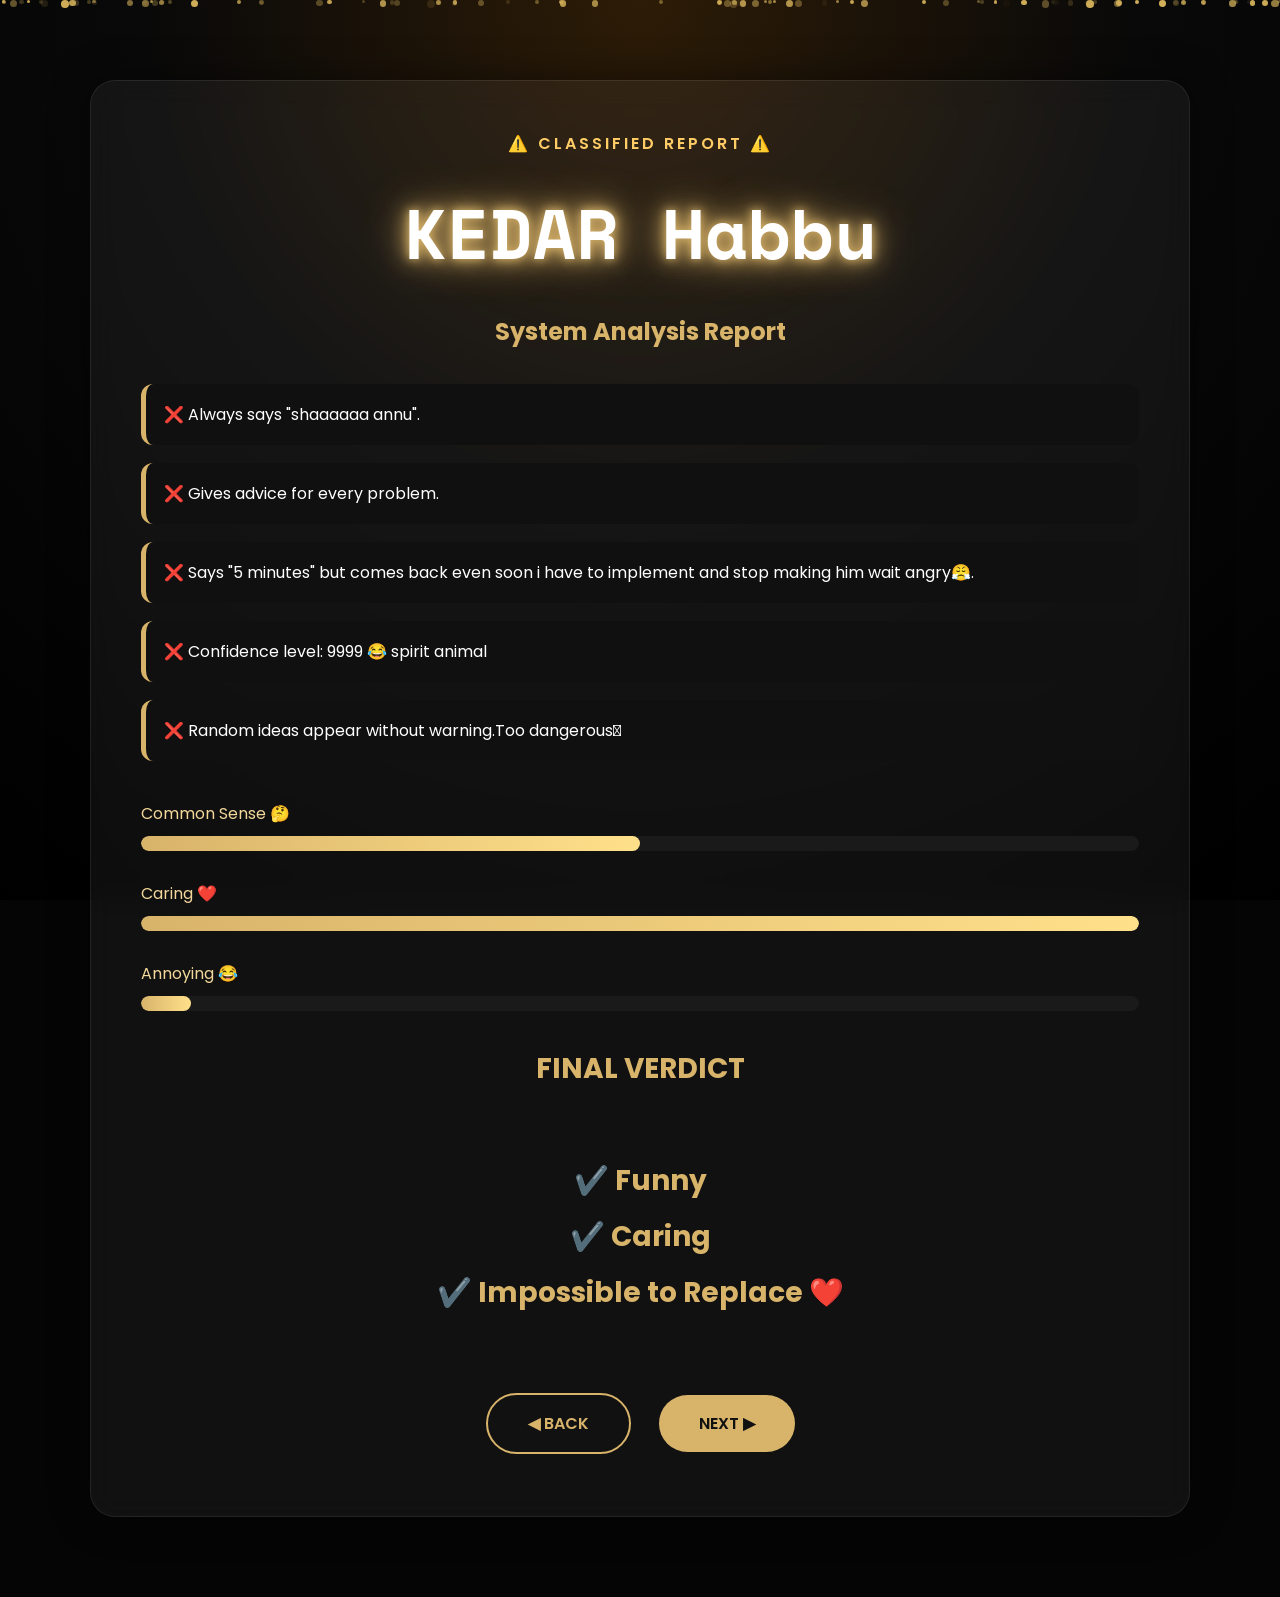
<file: Habbu/photos/report.html>
<!DOCTYPE html>
<html lang="en">

<head>

<meta charset="UTF-8">
<meta name="viewport" content="width=device-width, initial-scale=1.0">

<title>KEDAR HABBU Report</title>

<link href="https://fonts.googleapis.com/css2?family=Cormorant+Garamond:wght@700&family=Poppins:wght@300;400;600&family=Space+Mono:wght@400;700&display=swap" rel="stylesheet">

<link rel="stylesheet" href="style.css">

</head>

<body>

<div id="particles"></div>

<section class="report-page">

<div class="report-box">

<p class="classified">
⚠️ CLASSIFIED REPORT ⚠️
</p>

<h1 class="glitch">
KEDAR Habbu
</h1>

<h2>
System Analysis Report
</h2>

<div class="error-box">

<div class="line">
❌ Always says "shaaaaaa annu".
</div>

<div class="line">
❌ Gives advice for every problem.
</div>

<div class="line">
❌ Says "5 minutes" but comes back even soon i have to implement and stop making him wait angry😤.
</div>

<div class="line">
❌ Confidence level: 9999 😂 spirit animal
</div>

<div class="line">
❌ Random ideas appear without warning.Too dangerous🫪
</div>

</div>

<div class="stats">

<div class="stat">

<p>Common Sense 🤔</p>

<div class="bar">
<span style="width:50%"></span>
</div>

</div>

<div class="stat">

<p>Caring ❤️</p>

<div class="bar">
<span style="width:100%"></span>
</div>

</div>

<div class="stat">

<p>Annoying 😂</p>

<div class="bar">
<span style="width:5%"></span>
</div>

</div>

</div>

<h2 class="verdict">

FINAL VERDICT

<br><br>

✔️ Funny

<br>

✔️ Caring

<br>

✔️ Impossible to Replace ❤️

</h2>

<div class="navigation">

<a href="index.html" class="back-btn">
◀ BACK
</a>

<a href="scan.html" class="next-btn">
NEXT ▶
</a>

</div>

</div>

</section>

<script src="script.js"></script>

</body>

</html>
</file>
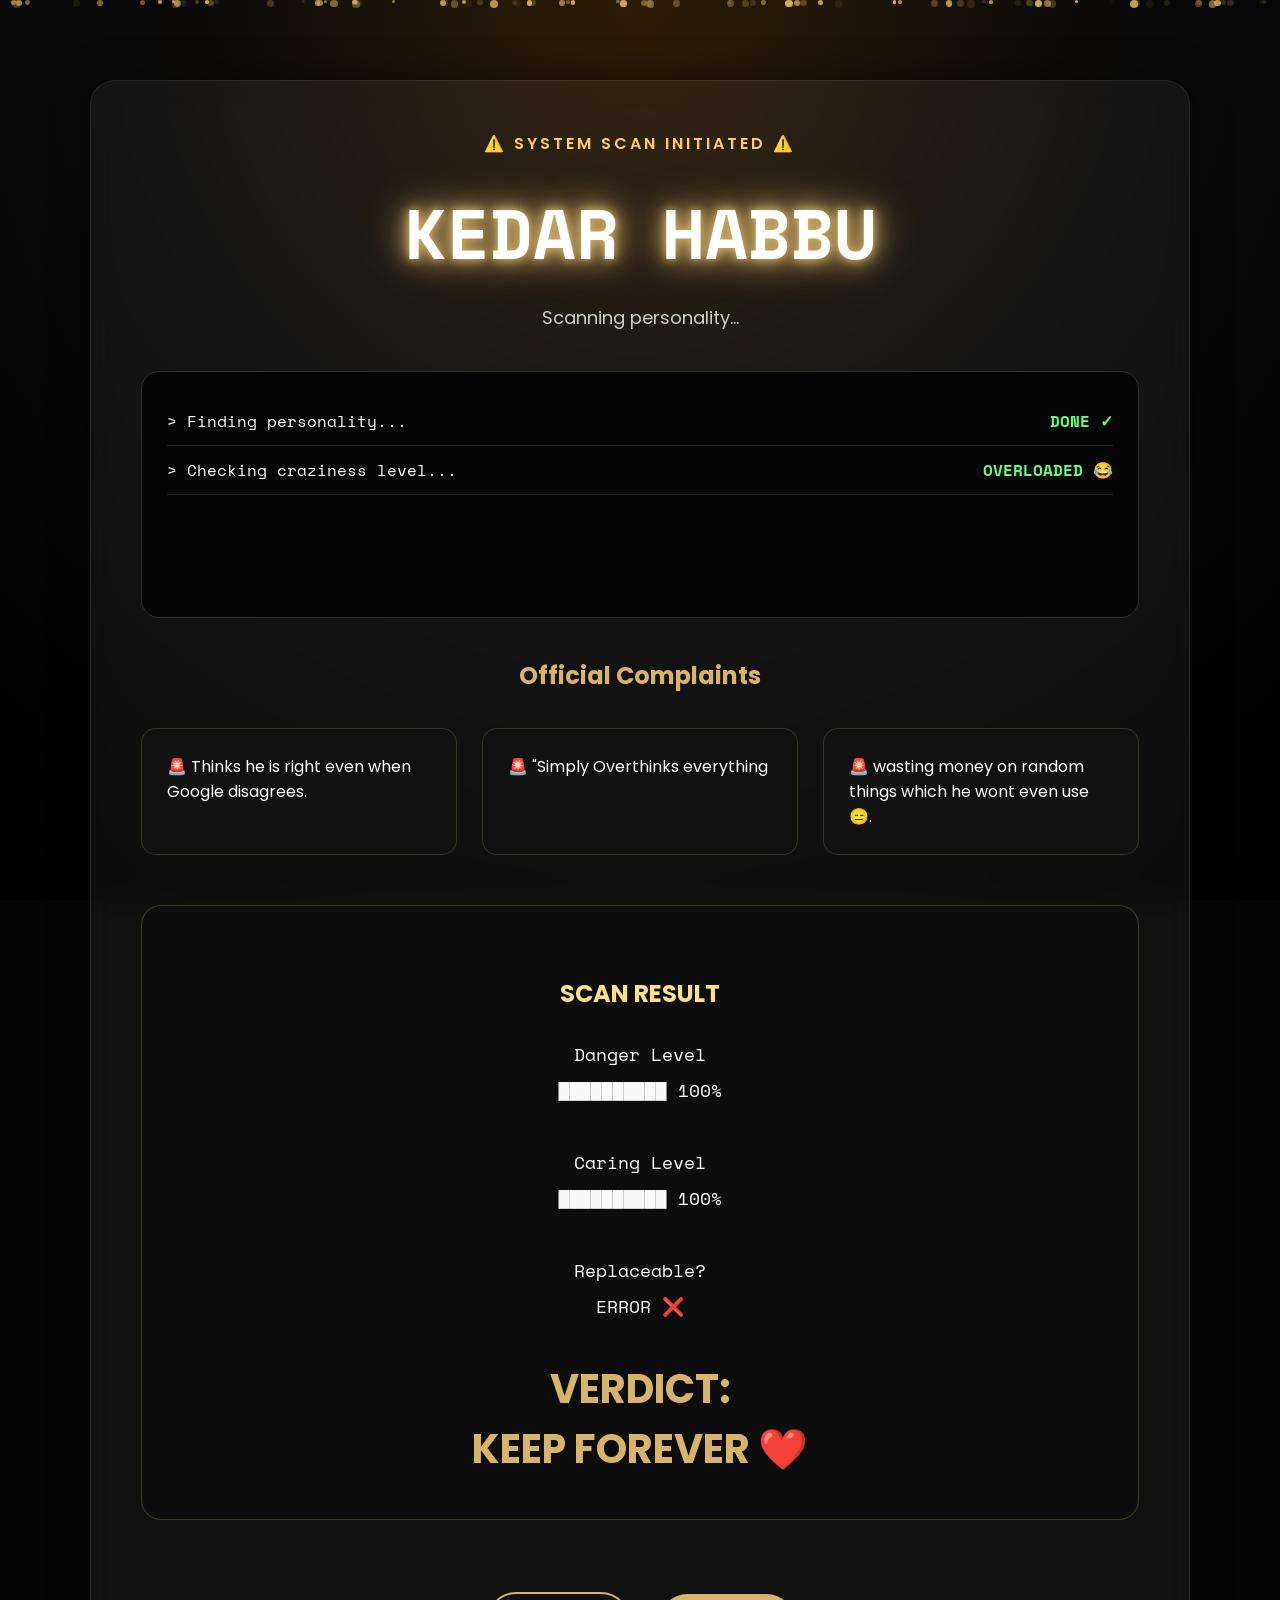
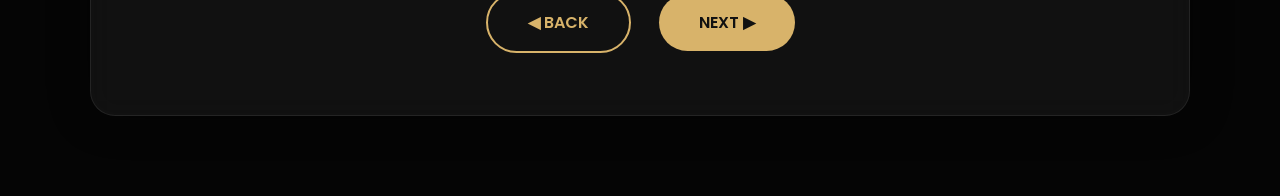
<file: Habbu/photos/scan.html>
<!DOCTYPE html>
<html lang="en">

<head>

<meta charset="UTF-8">
<meta name="viewport" content="width=device-width, initial-scale=1.0">

<title>System Scan | KEDAR HABBU</title>

<link href="https://fonts.googleapis.com/css2?family=Poppins:wght@300;400;600&family=Space+Mono:wght@400;700&display=swap" rel="stylesheet">

<link rel="stylesheet" href="style.css">

</head>

<body>

<div id="particles"></div>

<section class="scan-page">

<div class="scan-box">

<p class="warning">
⚠️ SYSTEM SCAN INITIATED ⚠️
</p>

<h1 class="glitch">
KEDAR HABBU
</h1>

<p class="scan-title">
Scanning personality...
</p>

<div class="terminal">

<p>
> Finding personality...
<span>DONE ✓</span>
</p>

<p>
> Checking craziness level...
<span>OVERLOADED 😂</span>
</p>

<p>
> Searching common sense...
<span>NOT FOUND ❌</span>
</p>

<p>
> Checking heart...
<span>100% ❤️</span>
</p>

</div>

<h2>Official Complaints</h2>

<div class="complaints">

<div class="complaint">
🚨 Thinks he is right even when Google disagrees.
</div>

<div class="complaint">
🚨 "Simply Overthinks everything
</div>

<div class="complaint">
🚨 wasting money on random things which he wont even use 😑.
</div>


</div>

<div class="final-report">

<h2>SCAN RESULT</h2>

<div class="result">

Danger Level

<br>

██████████ 100%

<br><br>

Caring Level

<br>

██████████ 100%

<br><br>

Replaceable?

<br>

ERROR ❌

</div>

<h1>
VERDICT:
<br>
KEEP FOREVER ❤️
</h1>

</div>

<div class="navigation">

<a href="report.html" class="back-btn">
◀ BACK
</a>

<a href="adventure.html" class="next-btn">
NEXT ▶
</a>

</div>

</div>

</section>

<script src="script.js"></script>

</body>
</html>
</file>
<file: Habbu/photos/style.css>
/* =====================================================
   KEDAR BIRTHDAY WEBSITE
   GLOBAL STYLES
===================================================== */

*{
    margin:0;
    padding:0;
    box-sizing:border-box;
}

html{
    scroll-behavior:smooth;
}

body{

    font-family:'Poppins',sans-serif;

    background:#050505;

    color:white;

    overflow-x:hidden;

    min-height:100vh;

}

/* ===========================
   BACKGROUND
=========================== */

body::before{

    content:"";

    position:fixed;

    inset:0;

    background:

    radial-gradient(circle at top,#2d1c07 0%,#090909 45%,#000 100%);

    z-index:-3;

}

/* Golden Glow */

.background-glow{

    position:fixed;

    width:700px;

    height:700px;

    border-radius:50%;

    background:rgba(255,190,60,.08);

    filter:blur(120px);

    left:50%;

    top:50%;

    transform:translate(-50%,-50%);

    z-index:-2;

}

/* ===========================
   FLOATING PARTICLES
=========================== */

#particles{

    position:fixed;

    width:100%;

    height:100%;

    inset:0;

    pointer-events:none;

    overflow:hidden;

    z-index:-1;

}

.particle{

    position:absolute;

    width:5px;

    height:5px;

    border-radius:50%;

    background:#d6b35b;

    opacity:.7;

    animation:floatParticle linear infinite;

}

@keyframes floatParticle{

0%{

transform:translateY(100vh);

opacity:0;

}

20%{

opacity:1;

}

100%{

transform:translateY(-120px);

opacity:0;

}

}

/* ===========================
   INTRO PAGE
=========================== */

.intro{

    width:100%;

    min-height:100vh;

    display:flex;

    justify-content:center;

    align-items:center;

    text-align:center;

    padding:30px;

}

.intro-content{

    max-width:800px;

}

.loading{

    letter-spacing:4px;

    color:#d9b25e;

    margin-bottom:30px;

    font-size:15px;

}

.title{

    font-size:90px;

    font-family:'Cormorant Garamond',serif;

    color:#f6d58a;

    letter-spacing:10px;

    margin-bottom:20px;

}

.subtitle{

    color:#ddd;

    font-size:20px;

    margin-bottom:45px;

}

/* ===========================
   BUTTONS
=========================== */

.start-btn,
.next-btn,
.back-btn,
.celebrate-btn,
.replay-btn{

    display:inline-block;

    text-decoration:none;

    border:none;

    cursor:pointer;

    padding:16px 40px;

    border-radius:50px;

    margin:12px;

    font-size:16px;

    font-weight:600;

    transition:.35s;

}

.start-btn,
.next-btn,
.celebrate-btn{

    background:#d8b36a;

    color:#111;

}

.start-btn:hover,
.next-btn:hover,
.celebrate-btn:hover{

    transform:translateY(-4px);

    box-shadow:0 0 30px rgba(216,179,106,.55);

}

.back-btn,
.replay-btn{

    background:transparent;

    border:2px solid #d8b36a;

    color:#d8b36a;

}

.back-btn:hover,
.replay-btn:hover{

    background:#d8b36a;

    color:black;

}

/* ===========================
   PAGE LAYOUT
=========================== */

section{

    min-height:100vh;

    display:flex;

    justify-content:center;

    align-items:center;

    padding:80px 25px;

}

.navigation{

    margin-top:60px;

    text-align:center;

}

/* ===========================
   COMMON CARD
=========================== */

.report-box,
.scan-box,
.adventure-box,
.memory-box,
.birthday-box{

    width:100%;

    max-width:1100px;

    background:rgba(255,255,255,.05);

    border:1px solid rgba(255,255,255,.08);

    backdrop-filter:blur(14px);

    border-radius:25px;

    padding:50px;

    box-shadow:0 0 40px rgba(0,0,0,.45);

}
/* =====================================================
   REPORT PAGE
===================================================== */

.report-page,
.scan-page{

    padding:80px 20px;

}

.classified,
.warning{

    text-align:center;

    color:#ffcc66;

    letter-spacing:3px;

    font-size:16px;

    margin-bottom:25px;

    font-weight:600;

}

.glitch{

    font-family:'Space Mono',monospace;

    font-size:70px;

    text-align:center;

    color:#ffffff;

    margin-bottom:20px;

    text-shadow:
    0 0 10px #d8b36a,
    0 0 20px #d8b36a,
    0 0 40px #d8b36a;

    animation:glitch 2s infinite;

}

@keyframes glitch{

0%,100%{

transform:translate(0);

}

20%{

transform:translate(-2px,2px);

}

40%{

transform:translate(2px,-2px);

}

60%{

transform:translate(-2px,-2px);

}

80%{

transform:translate(2px,2px);

}

}

.report-box h2,
.scan-box h2{

    text-align:center;

    color:#d8b36a;

    margin:30px 0;

}

.scan-title{

    text-align:center;

    color:#ccc;

    margin-bottom:35px;

    font-size:18px;

}

/* =====================================================
   ERROR BOX
===================================================== */

.error-box{

    margin-top:35px;

    display:grid;

    gap:18px;

}

.line{

    background:#101010;

    border-left:5px solid #d8b36a;

    padding:18px;

    border-radius:12px;

    transition:.35s;

}

.line:hover{

    transform:translateX(10px);

    background:#181818;

}

/* =====================================================
   STATS
===================================================== */

.stats{

    margin-top:40px;

}

.stat{

    margin-bottom:30px;

}

.stat p{

    margin-bottom:10px;

    color:#f3d79b;

}

.bar{

    height:15px;

    background:#1a1a1a;

    border-radius:30px;

    overflow:hidden;

}

.bar span{

    display:block;

    height:100%;

    background:linear-gradient(90deg,#d8b36a,#ffe08a);

    border-radius:30px;

}

/* =====================================================
   VERDICT
===================================================== */

.verdict{

    margin-top:50px;

    text-align:center;

    color:#ffffff;

    line-height:2;

    font-size:28px;

}

/* =====================================================
   TERMINAL
===================================================== */

.terminal{

    background:#050505;

    border:1px solid #2d2d2d;

    border-radius:18px;

    padding:25px;

    margin:40px 0;

    font-family:'Space Mono',monospace;

}

.terminal p{

    display:flex;

    justify-content:space-between;

    padding:12px 0;

    border-bottom:1px solid #222;

    color:#ffffff;

}

.terminal p:last-child{

    border-bottom:none;

}

.terminal span{

    color:#63ff7c;

    font-weight:bold;

}

/* =====================================================
   COMPLAINTS
===================================================== */

.complaints{

    display:grid;

    grid-template-columns:repeat(auto-fit,minmax(250px,1fr));

    gap:25px;

    margin-top:35px;

}

.complaint{

    background:#111;

    border:1px solid rgba(216,179,106,.2);

    border-radius:15px;

    padding:25px;

    transition:.35s;

}

.complaint:hover{

    transform:translateY(-8px);

    border-color:#d8b36a;

    box-shadow:0 0 20px rgba(216,179,106,.3);

}

/* =====================================================
   FINAL REPORT
===================================================== */

.final-report{

    margin-top:50px;

    background:#0d0d0d;

    border-radius:20px;

    padding:40px;

    text-align:center;

    border:1px solid rgba(216,179,106,.25);

}

.final-report h2{

    color:#ffe08a;

    margin-bottom:25px;

}

.result{

    font-family:'Space Mono',monospace;

    line-height:2;

    color:#f8f8f8;

    font-size:18px;

}

.final-report h1{

    margin-top:35px;

    color:#d8b36a;

    font-size:40px;

}

/* =====================================================
   HOVER EFFECTS
===================================================== */

.report-box,
.scan-box{

    transition:.4s;

}

.report-box:hover,
.scan-box:hover{

    transform:translateY(-5px);

}

/* =====================================================
   MOBILE
===================================================== */

@media(max-width:768px){

.glitch{

    font-size:45px;

}

.report-box,
.scan-box{

    padding:30px;

}

.final-report h1{

    font-size:28px;

}

.verdict{

    font-size:22px;

}

.terminal{

    font-size:13px;

}

}
/* =====================================================
   ADVENTURE PAGE
===================================================== */

.adventure-page{

    position:relative;

    overflow:hidden;

    background:
    linear-gradient(to bottom,#02101d,#06273f,#03131f);

}

/* ===========================
   WATER OVERLAY
=========================== */

.water-overlay{

    position:absolute;

    inset:0;

    background:
    linear-gradient(rgba(0,180,255,.05),rgba(0,0,0,.25));

    pointer-events:none;

}

/* ===========================
   FLOATING BUBBLES
=========================== */

.bubbles{

    position:absolute;

    width:100%;

    height:100%;

    overflow:hidden;

    top:0;

    left:0;

    pointer-events:none;

}

.bubbles span{

    position:absolute;

    bottom:-120px;

    width:20px;

    height:20px;

    border-radius:50%;

    border:2px solid rgba(255,255,255,.4);

    animation:bubbleUp linear infinite;

}

.bubbles span:nth-child(1){

left:10%;
width:18px;
height:18px;
animation-duration:10s;

}

.bubbles span:nth-child(2){

left:28%;
width:25px;
height:25px;
animation-duration:13s;

}

.bubbles span:nth-child(3){

left:45%;
width:15px;
height:15px;
animation-duration:9s;

}

.bubbles span:nth-child(4){

left:63%;
width:22px;
height:22px;
animation-duration:12s;

}

.bubbles span:nth-child(5){

left:82%;
width:28px;
height:28px;
animation-duration:15s;

}

.bubbles span:nth-child(6){

left:92%;
width:16px;
height:16px;
animation-duration:11s;

}

@keyframes bubbleUp{

0%{

transform:translateY(0) scale(.5);

opacity:0;

}

20%{

opacity:1;

}

100%{

transform:translateY(-120vh) scale(1.4);

opacity:0;

}

}

/* ===========================
   ADVENTURE BOX
=========================== */

.adventure-box{

    text-align:center;

    position:relative;

    z-index:2;

}

.chapter{

    color:#8ddcff;

    letter-spacing:5px;

    margin-bottom:20px;

    font-size:15px;

}

.adventure-box h1{

    font-size:60px;

    color:#ffffff;

    margin-bottom:30px;

    font-family:'Cormorant Garamond',serif;

}

.quote{

    max-width:750px;

    margin:auto;

    line-height:2;

    color:#d9ecff;

    font-size:19px;

}

/* ===========================
   PHOTO
=========================== */

.dive-photo{

    width:100%;

    max-width:600px;

    margin:50px auto;

    display:block;

    border-radius:25px;

    border:5px solid rgba(255,255,255,.15);

    box-shadow:

    0 20px 45px rgba(0,0,0,.5),

    0 0 25px rgba(0,180,255,.25);

    transition:.5s;

}

.dive-photo:hover{

    transform:scale(1.03);

}

/* ===========================
   TEXT
=========================== */

.small-text{

    margin-top:30px;

    font-size:20px;

    line-height:2;

    color:#ffffff;

}

.small-text strong{

    color:#7de3ff;

}

/* ===========================
   CAT BOX
=========================== */

/* Floating Cat Bubble */

.cat-bubble {
    position: fixed;
    right: 25px;
    bottom: 30px;

    width: 170px;
    padding: 12px;

    background: rgba(255,255,255,0.85);
    border-radius: 30px;

    box-shadow: 0 10px 25px rgba(0,0,0,0.2);

    text-align: center;

    z-index: 999;

    animation: floatCat 3s ease-in-out infinite;
}


.cat-bubble img {

    width: 120px;
    height: 120px;

    object-fit: contain;

    border-radius: 50%;
}


.cat-text {

    font-size: 13px;
    margin-top: 8px;

    font-family: 'Comic Sans MS', cursive;

    color: #444;

}


/* cute floating movement */

@keyframes floatCat {

    0% {
        transform: translateY(0);
    }

    50% {
        transform: translateY(-12px);
    }

    100% {
        transform: translateY(0);
    }

}

/* ===========================
   GLOW
=========================== */

.adventure-box::before{

    content:"";

    position:absolute;

    width:350px;

    height:350px;

    border-radius:50%;

    background:rgba(0,170,255,.08);

    filter:blur(80px);

    top:-100px;

    left:50%;

    transform:translateX(-50%);

    z-index:-1;

}

/* ===========================
   MOBILE
=========================== */

@media(max-width:768px){

.adventure-box h1{

font-size:38px;

}

.quote{

font-size:17px;

}

.small-text{

font-size:17px;

}

.cat-box{

padding:20px;

}

.dive-photo{

max-width:100%;

}

}
/* =====================================================
   MEMORIES PAGE
===================================================== */

.memories-page{

    background:linear-gradient(180deg,#120b06,#1c1208,#090909);

    position:relative;

    overflow:hidden;

}

/* ===========================
   MEMORY BOX
=========================== */

.memory-box{

    text-align:center;

    position:relative;

}

.memory-title{

    font-size:60px;

    font-family:'Cormorant Garamond',serif;

    color:#ffd27a;

    margin-bottom:15px;

}

.memory-subtitle{

    color:#dddddd;

    font-size:18px;

    margin-bottom:50px;

}

/* ===========================
   MEMORY WALL
=========================== */

.memory-wall{

    display:grid;

    grid-template-columns:repeat(auto-fit,minmax(260px,1fr));

    gap:35px;

    margin:50px 0;

}

/* ===========================
   POLAROID CARD
=========================== */

.polaroid{

    background:white;

    color:black;

    padding:15px;

    border-radius:8px;

    box-shadow:0 20px 40px rgba(0,0,0,.45);

    transition:.4s;

    transform:rotate(-2deg);

}

.polaroid:nth-child(even){

    transform:rotate(2deg);

}

.polaroid:hover{

    transform:scale(1.05) rotate(0deg);

    box-shadow:0 25px 50px rgba(216,179,106,.4);

}

/* ===========================
   IMAGES
=========================== */

.polaroid img{

    width:100%;

    height:280px;

    object-fit:cover;

    border-radius:5px;

}

/* ===========================
   CAPTION
=========================== */

.caption{

    margin-top:15px;

    font-size:16px;

    font-weight:600;

    color:#333;

    line-height:1.6;

    text-align:center;

}

/* ===========================
   AUDIO PLAYER
=========================== */

.voice-message{

    margin-top:60px;

}

.voice-message h2{

    color:#ffd27a;

    margin-bottom:20px;

}

.voice-message audio{

    width:100%;

    max-width:500px;

}

/* ===========================
   MEMORY NOTE
=========================== */

.memory-note{

    margin-top:60px;

    padding:35px;

    border-radius:20px;

    background:rgba(255,255,255,.05);

    border:1px solid rgba(255,210,122,.25);

}

.memory-note p{

    color:#ffffff;

    font-size:22px;

    line-height:2;

    font-style:italic;

}

/* ===========================
   GOLDEN GLOW
=========================== */

.memory-box::before{

    content:"";

    position:absolute;

    width:400px;

    height:400px;

    border-radius:50%;

    background:rgba(255,210,122,.08);

    filter:blur(100px);

    top:-120px;

    left:50%;

    transform:translateX(-50%);

    z-index:-1;

}

/* ===========================
   FLOAT ANIMATION
=========================== */

.polaroid{

    animation:floatPhoto 6s ease-in-out infinite;

}

.polaroid:nth-child(2){

    animation-delay:1s;

}

.polaroid:nth-child(3){

    animation-delay:2s;

}

.polaroid:nth-child(4){

    animation-delay:3s;

}

@keyframes floatPhoto{

0%,100%{

transform:translateY(0);

}

50%{

transform:translateY(-10px);

}

}

/* ===========================
   MOBILE
=========================== */

@media(max-width:768px){

.memory-title{

font-size:40px;

}

.memory-subtitle{

font-size:16px;

}

.memory-note p{

font-size:18px;

}

.polaroid img{

height:220px;

}

}
/* =====================================================
   BIRTHDAY PAGE
===================================================== */

.birthday-page{

    position:relative;

    min-height:100vh;

    display:flex;

    justify-content:center;

    align-items:center;

    padding:80px 20px;

    overflow:hidden;

    background:
    radial-gradient(circle at top,#3d2508 0%,#120c08 45%,#050505 100%);

}

/* ===========================
   BIRTHDAY BOX
=========================== */

.birthday-box{

    text-align:center;

    position:relative;

    max-width:900px;

}

.birthday-title{

    font-size:70px;

    color:#ffd36d;

    font-family:'Cormorant Garamond',serif;

    margin-bottom:30px;

    text-shadow:
    0 0 15px rgba(255,211,109,.5);

}

.birthday-message{

    font-size:22px;

    color:#eeeeee;

    line-height:2;

    max-width:700px;

    margin:auto;

}

.birthday-message strong{

    color:#ffd36d;

}

/* ===========================
   HEART
=========================== */

.heart-animation{

    font-size:90px;

    margin:45px 0;

    animation:heartbeat 1.5s infinite;

}

@keyframes heartbeat{

0%{

transform:scale(1);

}

25%{

transform:scale(1.25);

}

50%{

transform:scale(1);

}

75%{

transform:scale(1.15);

}

100%{

transform:scale(1);

}

}

/* ===========================
   BUTTONS
=========================== */

.celebrate-btn{

    margin-top:20px;

    min-width:240px;

}

.replay-btn{

    display:inline-block;

    margin-top:25px;

    min-width:240px;

}

/* ===========================
   FLOATING HEARTS
=========================== */

.floating-heart{

    position:fixed;

    bottom:-50px;

    font-size:25px;

    animation:heartFloat linear forwards;

    pointer-events:none;

    z-index:999;

}

@keyframes heartFloat{

0%{

transform:translateY(0) scale(.5);

opacity:0;

}

20%{

opacity:1;

}

100%{

transform:translateY(-110vh) scale(1.8);

opacity:0;

}

}

/* ===========================
   GOLDEN GLOW
=========================== */

.birthday-box::before{

    content:"";

    position:absolute;

    width:500px;

    height:500px;

    border-radius:50%;

    background:rgba(255,210,120,.12);

    filter:blur(120px);

    left:50%;

    top:-150px;

    transform:translateX(-50%);

    z-index:-1;

}

/* ===========================
   STAR SPARKLES
=========================== */

.star{

    position:fixed;

    color:#ffd36d;

    font-size:20px;

    animation:twinkle 2s infinite;

    pointer-events:none;

}

@keyframes twinkle{

0%,100%{

opacity:.2;

transform:scale(.8);

}

50%{

opacity:1;

transform:scale(1.4);

}

}

/* ===========================
   FINAL FADE
=========================== */

.fade-in{

    animation:fadeIn 1.5s ease;

}

@keyframes fadeIn{

from{

opacity:0;

transform:translateY(40px);

}

to{

opacity:1;

transform:translateY(0);

}

}

/* ===========================
   MOBILE
=========================== */

@media(max-width:768px){

.birthday-title{

font-size:42px;

}

.birthday-message{

font-size:18px;

}

.heart-animation{

font-size:65px;

}

.celebrate-btn,
.replay-btn{

width:100%;

}

}
/* =====================================================
   PART 6
   ANIMATIONS • EFFECTS • LOADER • RESPONSIVE
===================================================== */

/* ===========================
   LOADER
=========================== */

.loading{

    animation:pulse 1.2s infinite;

}

@keyframes pulse{

0%{

opacity:.3;

}

50%{

opacity:1;

}

100%{

opacity:.3;

}

}

/* ===========================
   PAGE FADE
=========================== */

section{

    animation:pageFade 1s ease;

}

@keyframes pageFade{

from{

opacity:0;

transform:translateY(40px);

}

to{

opacity:1;

transform:translateY(0);

}

}

/* ===========================
   REVEAL EFFECT
=========================== */

.reveal{

opacity:0;

transform:translateY(60px);

transition:1s;

}

.reveal.show{

opacity:1;

transform:translateY(0);

}

/* ===========================
   CONFETTI
=========================== */

.confetti{

position:fixed;

width:12px;

height:18px;

top:-20px;

z-index:9999;

pointer-events:none;

border-radius:3px;

animation:confettiFall linear forwards;

}

@keyframes confettiFall{

0%{

transform:
translateY(0)
rotate(0deg);

opacity:1;

}

100%{

transform:
translateY(110vh)
rotate(720deg);

opacity:0;

}

}

/* ===========================
   FIREWORK SPARK
=========================== */

.spark{

position:fixed;

width:8px;

height:8px;

border-radius:50%;

background:#ffd36d;

box-shadow:

0 0 15px #ffd36d,

0 0 30px #ffd36d;

pointer-events:none;

z-index:9999;

}

/* ===========================
   FLOATING HEARTS
=========================== */

.heart{

position:fixed;

font-size:28px;

pointer-events:none;

z-index:9999;

animation:heartFly 2s ease-out forwards;

}

@keyframes heartFly{

0%{

opacity:1;

transform:scale(1);

}

100%{

opacity:0;

transform:
translateY(-250px)
scale(2);

}

}

/* ===========================
   SPARKLES
=========================== */

.sparkle{

position:fixed;

font-size:18px;

pointer-events:none;

z-index:9999;

animation:sparkleMove 1.2s ease-out forwards;

}

@keyframes sparkleMove{

0%{

opacity:1;

transform:scale(0);

}

100%{

opacity:0;

transform:
translateY(-70px)
scale(1.5);

}

}

/* ===========================
   HOVER EFFECTS
=========================== */

img{

transition:.4s;

}

img:hover{

transform:scale(1.03);

}

button{

transition:.3s;

}

button:hover{

transform:translateY(-4px);

}

/* ===========================
   SCROLLBAR
=========================== */

::-webkit-scrollbar{

width:10px;

}

::-webkit-scrollbar-track{

background:#090909;

}

::-webkit-scrollbar-thumb{

background:#d8b36a;

border-radius:20px;

}

::-webkit-scrollbar-thumb:hover{

background:#f5d78c;

}

/* ===========================
   TEXT SELECTION
=========================== */

::selection{

background:#d8b36a;

color:#111;

}

/* ===========================
   LINKS
=========================== */

a{

text-decoration:none;

}

/* ===========================
   MOBILE
=========================== */

@media(max-width:900px){

.report-box,
.scan-box,
.adventure-box,
.memory-box,
.birthday-box{

padding:30px;

}

.navigation{

display:flex;

flex-direction:column;

gap:15px;

}

.start-btn,
.next-btn,
.back-btn,
.celebrate-btn,
.replay-btn{

width:100%;

max-width:320px;

margin:auto;

}

.title{

font-size:60px;

}

}

@media(max-width:600px){

.title{

font-size:42px;

letter-spacing:3px;

}

.memory-wall{

grid-template-columns:1fr;

}

.glitch{

font-size:34px;

}

.adventure-box h1{

font-size:34px;

}

.birthday-title{

font-size:36px;

}

.quote,
.birthday-message,
.memory-note p{

font-size:16px;

line-height:1.8;

}

}

/* =====================================================
   END OF FILE
===================================================== */
</file>
